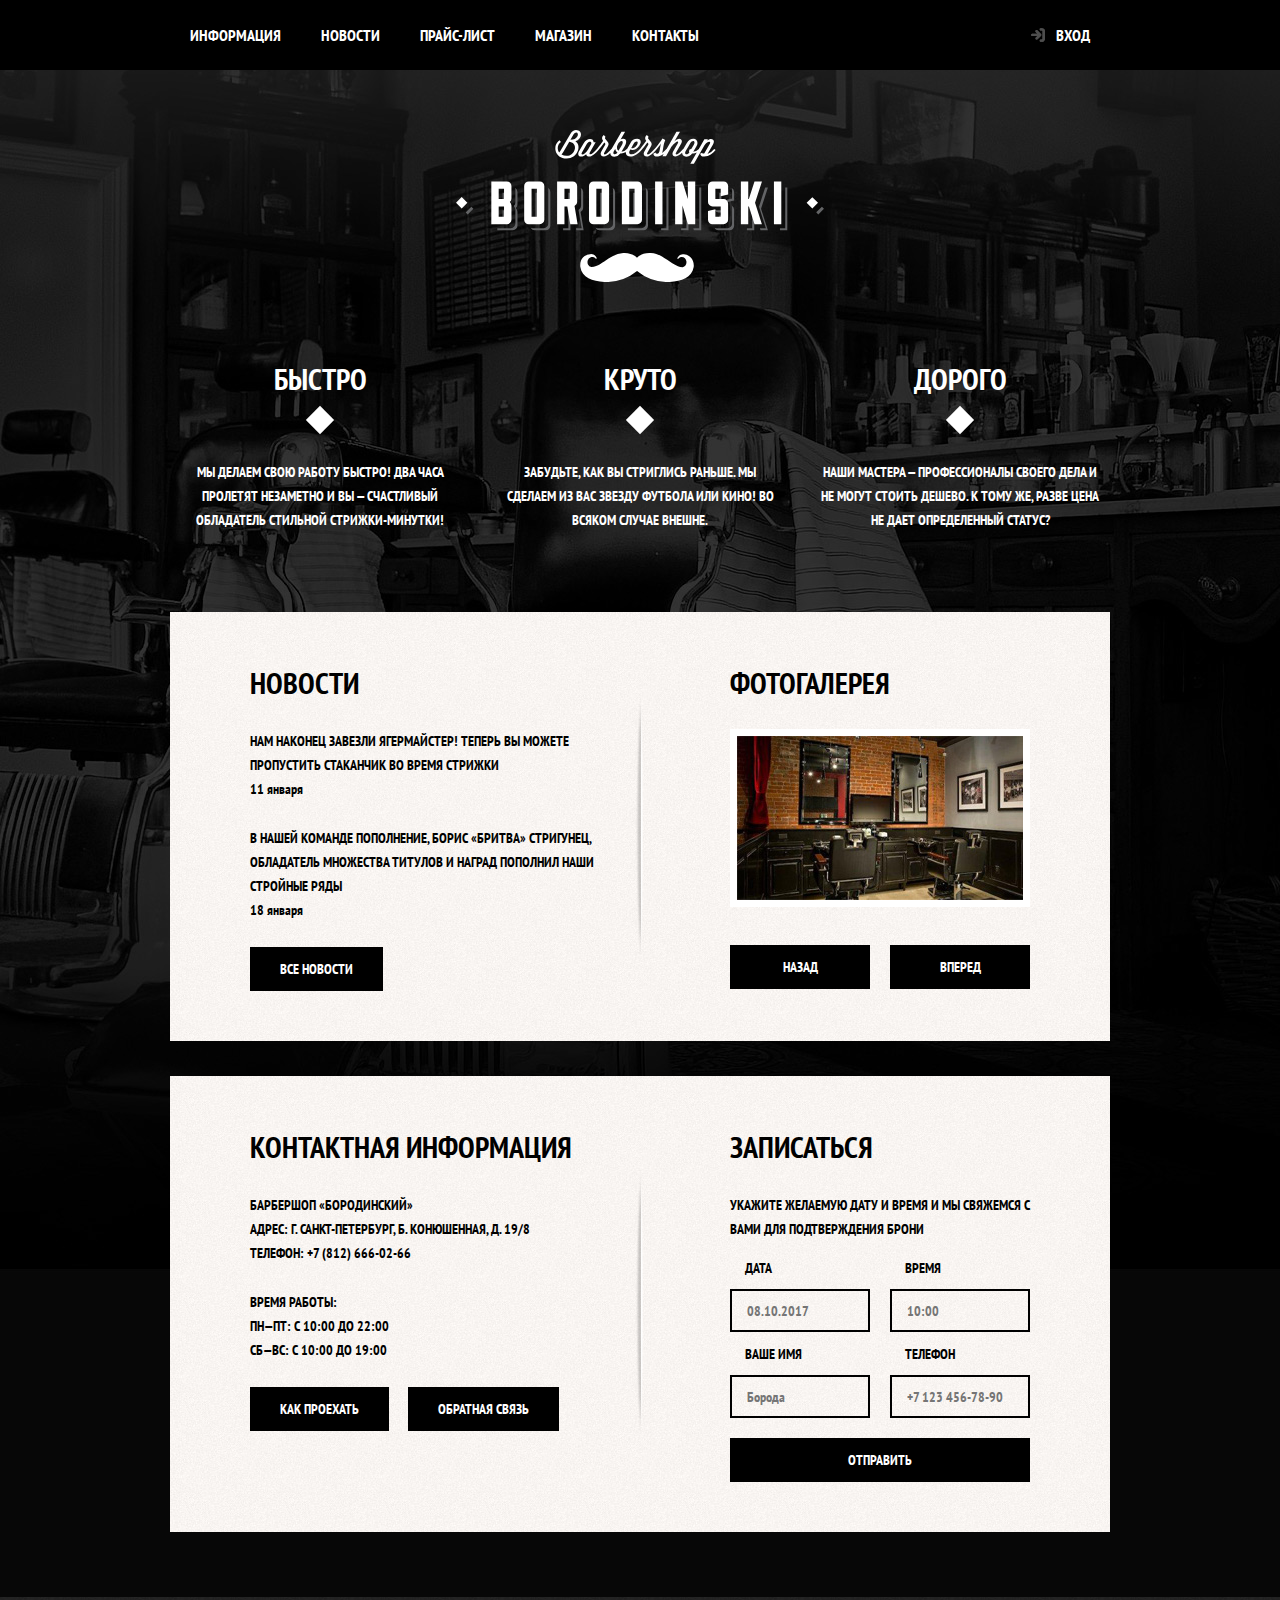
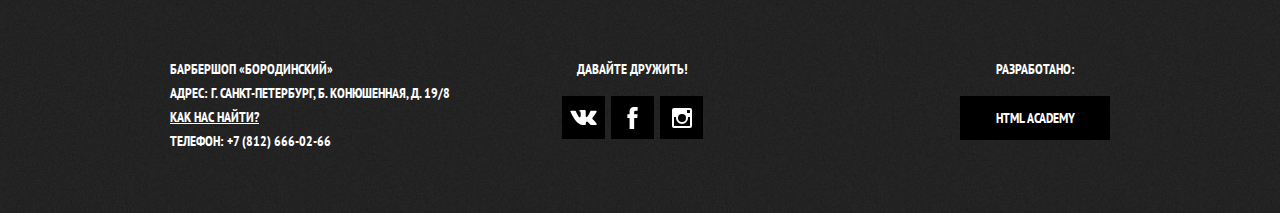
<file: index.html>
<!DOCTYPE html>
<html lang="ru">
<head>
  <meta charset="UTF-8">
  <title>Барбершоп «Бородинский»</title>
  <link href="https://fonts.googleapis.com/css?family=PT+Sans+Narrow:400,700&amp;subset=latin,cyrillic" rel="stylesheet">
  <link href="css/normalize.css" rel="stylesheet">
  <link  href="css/style.css" rel="stylesheet">
</head>

<body>

<header class="main-header">
  <nav class="main-navigation">
    <a class="main-header-logo">
      <img src="img/index-logo.svg" width="368" height="153" alt="Логотип барбершопа «Бородинский»">
    </a>
    <div class="main-navigation-wrapper">
      <div class="container">
        <ul class="site-navigation">
          <li><a href="info.html">Информация</a></li>
          <li><a href="news.html">Новости</a></li>
          <li><a href="price.html">Прайс-лист</a></li>
          <li><a href="catalog.html">Магазин</a></li>
          <li><a href="contacts.html">Контакты</a></li>
        </ul>
        <ul class="user-navigation">
          <li><a class="login-link" href="login.html">Вход</a></li>
        </ul>
      </div>
    </div>
  </nav>
</header>

<main class="container">
  
  <h1 class="visually-hidden">Барбершоп «Бородинский»</h1>
  
  <section class="features">
    <h2 class="visually-hidden">Преимущества</h2>
    <ul class="features-list">
      <li class="feature-item">
        <h3>Быстро</h3>
        <p>Мы делаем свою работу быстро! Два часа пролетят незаметно и вы — счастливый обладатель стильной стрижки-минутки!</p>
      </li>
      <li class="feature-item">
        <h3>Круто</h3>
        <p>Забудьте, как вы стриглись раньше. Мы сделаем из вас звезду футбола или кино! Во всяком случае внешне.</p>
      </li>
      <li class="feature-item">
        <h3>Дорого</h3>
        <p>Наши мастера — профессионалы своего дела и не могут стоить дешево. К тому же, разве цена не дает определенный статус?</p>
      </li>
    </ul>
  </section>
  
  <div class="index-columns">
    <section class="news">
      <h2>Новости</h2>
      <ul class="news-list">
        <li class="news-item">
          <p>Нам наконец завезли Ягермайстер! Теперь вы можете пропустить стаканчик во время стрижки</p>
          <time datetime="2016-01-11">11 января</time>
        </li>
        <li class="news-item">
          <p>В нашей команде пополнение, Борис «Бритва» Стригунец, обладатель множества титулов и наград пополнил наши стройные ряды</p>
          <time datetime="2016-01-18">18 января</time>
        </li>
      </ul>
      <a class="button" href="news.html">Все новости</a>
    </section>

    <section class="gallery">
      <h2>Фотогалерея</h2>
      <div class="gallery-container">
        <figure class="gallery-content">
          <a href="#"><img src="img/studio.jpg" width="286" height="164" alt="Интерьер"></a>
        </figure>
        <button class="button gallery-button gallery-button-back" type="button">Назад</button>
        <button class="button gallery-button gallery-button-next" type="button">Вперед</button>
      </div>
    </section>
  </div>

  <div class="index-columns">
    <section class="contacts">
      <h2>Контактная информация</h2>
      <p>
        Барбершоп «Бородинский»<br>
        Адрес: г. Санкт-Петербург, Б. Конюшенная, д. 19/8<br>
        Телефон: +7 (812) 666-02-66
      </p>
      <p>
        Время работы:<br>
        пн—пт: с 10:00 до 22:00<br>
        сб—вс: с 10:00 до 19:00
      </p>
      <a class="button" href="map.html">Как проехать</a>
      <a class="button" href="contacts.html">Обратная связь</a>
    </section>

    <section class="appointment">
      <h2>Записаться</h2>
      <p class="appointment-info">Укажите желаемую дату и время и мы свяжемся с вами для подтверждения брони</p>
      <form class="appointment-form" action="https://echo.htmlacademy.ru" method="post">
        <p class="appointment-item">
          <label for="appointment-date">Дата</label>
          <input id="appointment-date" type="text" name="date" value="" placeholder="08.10.2017">
        </p>
        <p class="appointment-item">
          <label for="appointment-time">Время</label>
          <input id="appointment-time" type="text" name="time" value="" placeholder="10:00">
        </p>
        <p class="appointment-item">
          <label for="appointment-name">Ваше имя</label>
          <input id="appointment-name" type="text" name="name" value="" placeholder="Борода">
        </p>
        <p class="appointment-item">
          <label for="appointment-phone">Телефон</label>
          <input id="appointment-phone" type="tel" name="phone" value="" placeholder="+7 123 456-78-90">
        </p>
        <button class="button" type="submit">Отправить</button>
      </form>
    </section>
  </div>

</main>

<footer class="main-footer">
  <div class="container">
    <p class="footer-contacts">
    Барбершоп «Бородинский»<br>
    Адрес: г. Санкт-Петербург, Б. Конюшенная, д. 19/8<br>
    <a href="map.html">Как нас найти?</a><br>
    Телефон: +7 (812) 666-02-66
  </p>
  <div class="footer-social">
    <b>Давайте дружить!</b>
    <ul>
      <li>
        <a class="social-button" href="#">
          <span class="visually-hidden">Вконтакте</span>
           <svg xmlns="http://www.w3.org/2000/svg" width="27" height="15" viewBox="0 0 26.14 14.91">
          <path d="M26 13.47l-.09-.17a13.55 13.55 0 0 0-2.6-3q-.87-.83-1.1-1.12A1 1 0 0 1 22 8a10.27 10.27 0 0 1 1.22-1.78l.88-1.16q2.35-3.13 2-4L26 .94a.8.8 0 0 0-.4-.22 2.14 2.14 0 0 0-.87 0h-3.92a.51.51 0 0 0-.27 0h-.3a.6.6 0 0 0-.15.14.93.93 0 0 0-.14.24 22.22 22.22 0 0 1-1.46 3.06q-.5.84-.93 1.46a7 7 0 0 1-.71.91 4.94 4.94 0 0 1-.52.47q-.23.18-.35.15l-.23-.05a.9.9 0 0 1-.31-.33 1.49 1.49 0 0 1-.16-.53v-.55-.65-.57-1.12-1-.75a3.14 3.14 0 0 0 0-.62 2.12 2.12 0 0 0-.14-.44.73.73 0 0 0-.28-.33 1.57 1.57 0 0 0-.46-.18A9 9 0 0 0 12.57 0a8.93 8.93 0 0 0-3.25.33 1.83 1.83 0 0 0-.52.41q-.25.3-.07.33a1.67 1.67 0 0 1 1.16.59l.08.16a2.6 2.6 0 0 1 .19.63 6.32 6.32 0 0 1 .12 1 10.59 10.59 0 0 1 0 1.7q-.07.71-.13 1.1a2.21 2.21 0 0 1-.18.64 2.69 2.69 0 0 1-.16.3l-.07.07a1 1 0 0 1-.37.07.86.86 0 0 1-.46-.19 3.27 3.27 0 0 1-.56-.52 7 7 0 0 1-.66-.93q-.37-.6-.76-1.42l-.22-.39q-.2-.38-.56-1.11t-.62-1.43A.9.9 0 0 0 5.2.9h-.07a.93.93 0 0 0-.22-.16A1.44 1.44 0 0 0 4.6.65L.87.68A1 1 0 0 0 .1.94L0 1a.44.44 0 0 0 0 .22 1.08 1.08 0 0 0 .08.37Q.9 3.53 1.86 5.31t1.66 2.87Q4.23 9.27 5 10.24t1 1.24l.37.41.34.33a8.06 8.06 0 0 0 1 .78 16.34 16.34 0 0 0 1.4.9 7.6 7.6 0 0 0 1.79.72 6.19 6.19 0 0 0 2 .22h1.57a1.08 1.08 0 0 0 .72-.3l.05-.07a.9.9 0 0 0 .1-.25 1.38 1.38 0 0 0 0-.37 4.48 4.48 0 0 1 .09-1.05 2.77 2.77 0 0 1 .23-.71 1.74 1.74 0 0 1 .29-.4 1.19 1.19 0 0 1 .23-.2h.11a.86.86 0 0 1 .77.21 4.52 4.52 0 0 1 .83.79q.39.47.93 1.05a6.41 6.41 0 0 0 1 .87l.27.16a3.31 3.31 0 0 0 .71.3 1.53 1.53 0 0 0 .76.07l3.48-.05a1.58 1.58 0 0 0 .8-.17.68.68 0 0 0 .34-.37 1.06 1.06 0 0 0 0-.46 1.71 1.71 0 0 0-.1-.36z" fill="#fff">
          </path>
        </svg>
        </a>
      </li>
      <li>
        <a class="social-button" href="#">
          <span class="visually-hidden">Фейсбук</span>
          <svg xmlns="http://www.w3.org/2000/svg" width="19" height="22" viewBox="0 0 10.15 21.74">
          <path d="M3.34 1.12A4.77 4.77 0 0 1 6.53 0h3.61v3.81H7.81a1.07 1.07 0 0 0-1.09.83v2.55h3.42c-.08 1.23-.24 2.45-.41 3.67h-3v10.87H2.21V10.86H0V7.21h2.19V3.66a3.83 3.83 0 0 1 1.15-2.54z" fill="#fff">
          </path>
        </svg>
        </a>
      </li>
      <li>
        <a class="social-button" href="#">
          <span class="visually-hidden">Инстаграм</span>
          <svg xmlns="http://www.w3.org/2000/svg" width="20" height="20" viewBox="0 0 20 20">
          <path d="M18 0H2a2 2 0 0 0-2 2v16a2 2 0 0 0 2 2h16a2 2 0 0 0 2-2V2a2 2 0 0 0-2-2zm-8 6a4 4 0 1 1-4 4 4 4 0 0 1 4-4zM2.5 18a.47.47 0 0 1-.5-.5V9h2.1a3.4 3.4 0 0 0-.1 1 6 6 0 1 0 12 0 3.4 3.4 0 0 0-.1-1H18v8.5a.47.47 0 0 1-.5.5zM18 4.5a.47.47 0 0 1-.5.5h-2a.47.47 0 0 1-.5-.5v-2a.47.47 0 0 1 .5-.5h2a.47.47 0 0 1 .5.5z" fill="#fff">
          </path>
        </svg>
        </a>
      </li>
    </ul>
  </div>
  <p class="footer-copyright">
    <b>Разработано:</b> <a class="button" href="https://htmlacademy.ru">HTML Academy</a>
  </p>
  </div>
</footer>

</body>
</html>
</file>
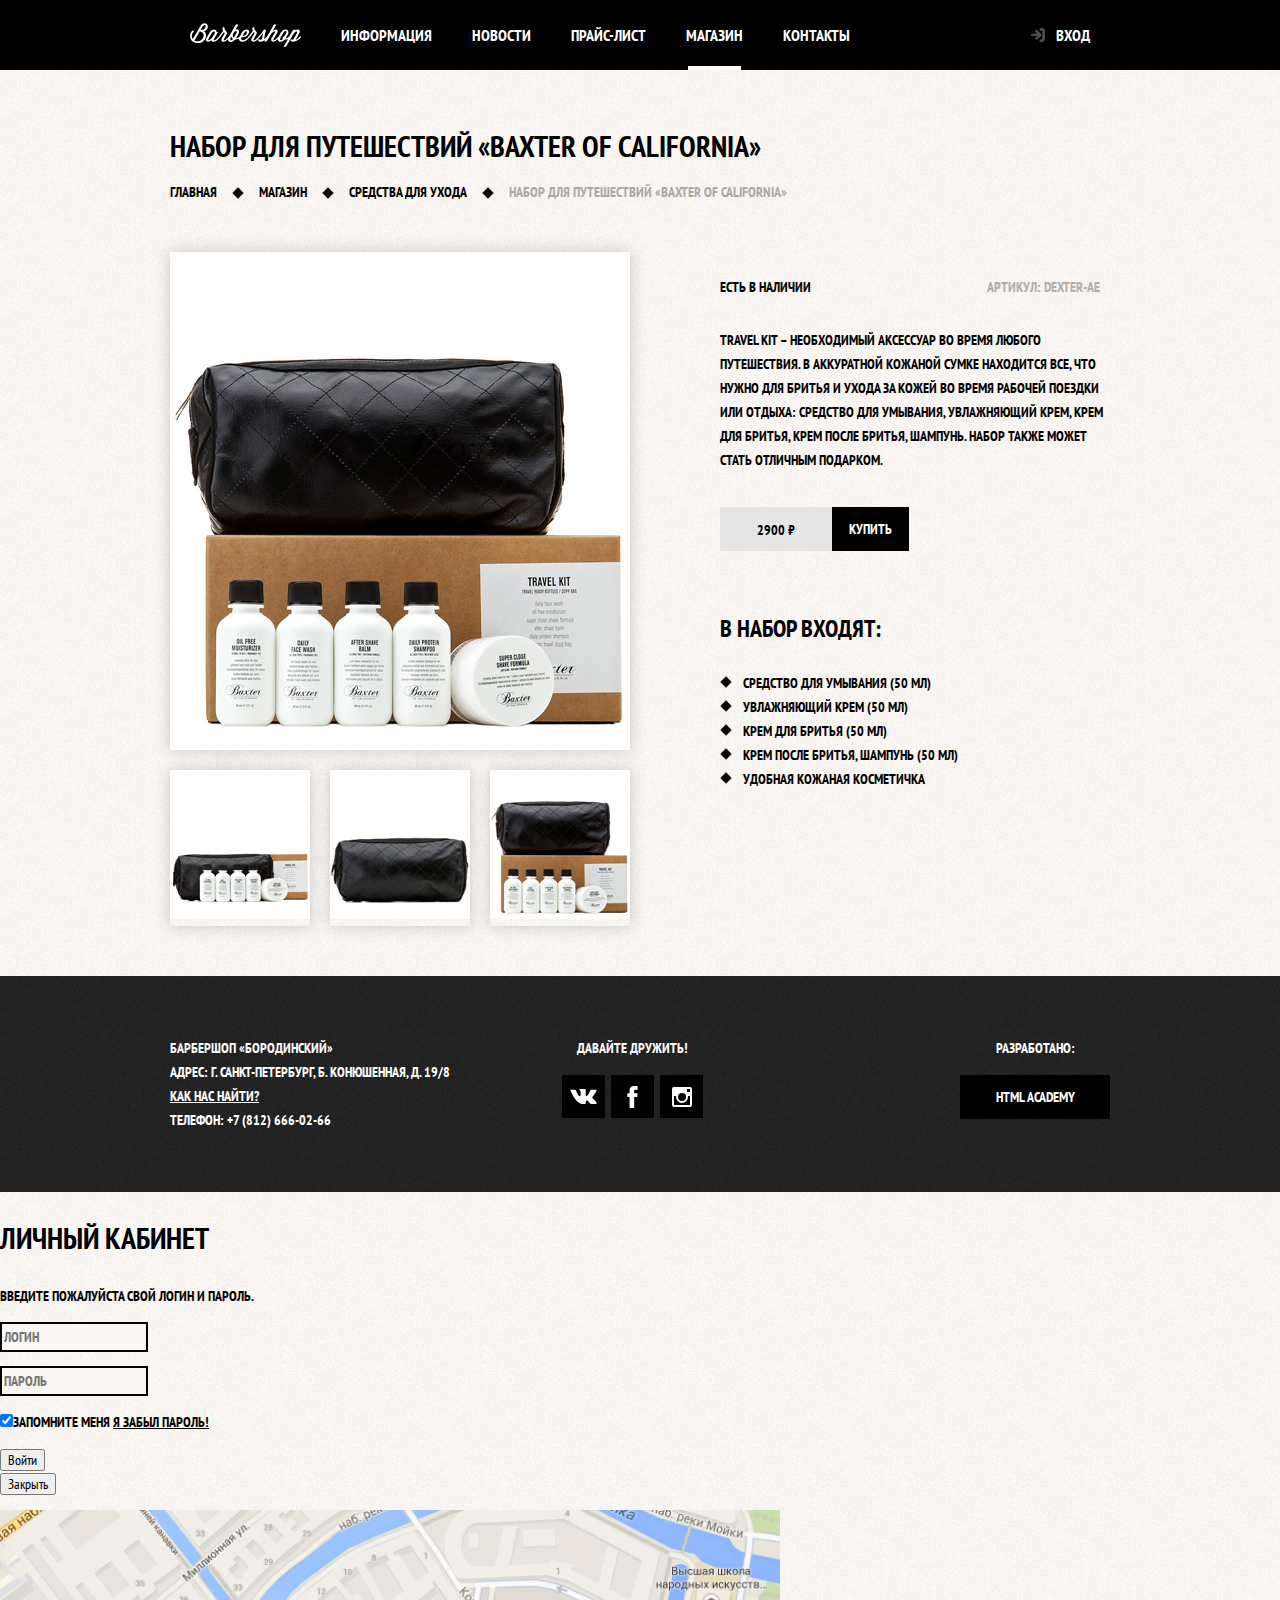
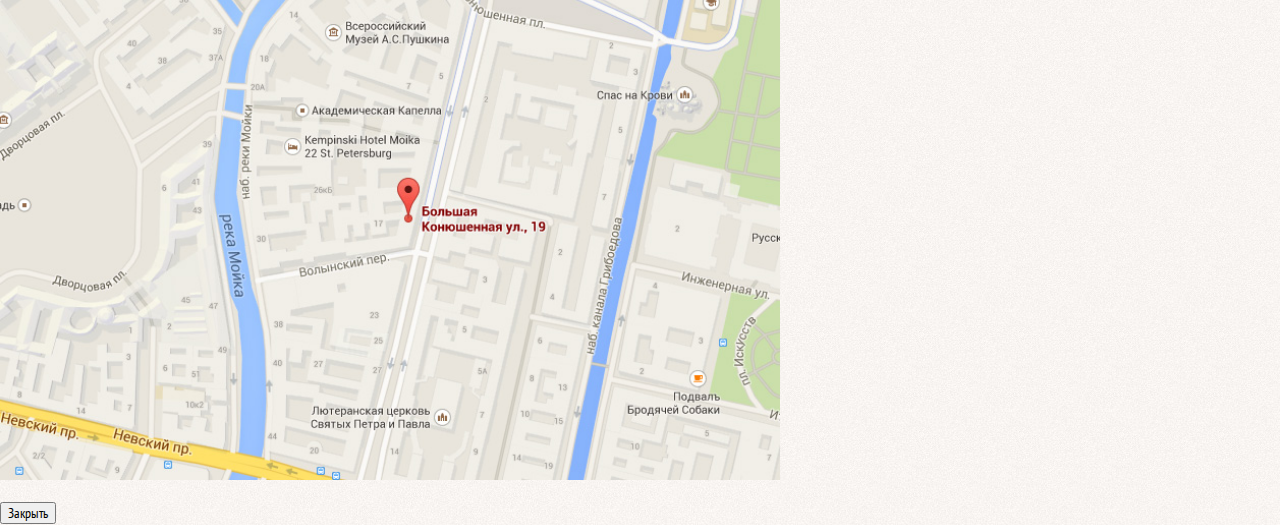
<file: catalog-item.html>
<!DOCTYPE html>
<html lang="ru">
<head>
	<meta charset="utf-8">
	<title>Барбершоп: Карточка товара</title>
	<link href="https://fonts.googleapis.com/css?family=PT+Sans+Narrow:400,700&amp;subset=latin,cyrillic" rel="stylesheet">
	<link  href="css/normalize.css" rel="stylesheet">
	<link  href="css/style.css" rel="stylesheet">
</head>
<body class="inner-page">
	<header class="main-header">
		<nav class="main-navigation container">
			
					<a class="main-header-logo" href="index.html" aria-label="Логотип барбершопа «Бородинский»">
						<img src="img/logo.svg" width="111" height="24" alt="Логотип барбершопа «Бородинский»">
					</a>

					<ul class="site-navigation">  
						<li><a href="#">Информация</a></li>
						<li><a href="#">Новости</a></li>
						<li><a href="#">Прайс-лист</a></li>
						<li class="site-navigation-current"><a href="#">Магазин</a></li>
						<li><a href="#">Контакты</a></li>
					</ul>
					<ul class="user-navigation">
						<li><a class="login-link" href="login.html">Вход</a></li>
					</ul>
			
		</nav>
	</header> 

	<main class="container">
		<h1 class="page-title">Набор для путешествий &laquo;baxter of california&raquo;</h1>
		<ul class="breadcrumbs">
			<li><a href="index.html">Главная</a></li>
			<li><a href="">Магазин</a></li>
			<li><a href="catalog.html">Средства для ухода</a></li>
			<li class="breadcrumbs-current">Набор для путешествий &laquo;baxter of california&raquo;</li>
		</ul>

		<div class="inner-columns">
			<section class="product-photos">
				<h2 class="visually-hidden">Изображения товара</h2>
				<p class="product-photo-full">
					<img src="img/img-big.jpg" width="460" height="498" alt="Фото всего набора">
				</p>
				<ul class="product-photo-preview">
					<li><img src="img/img-small-1.jpg" width="140" height="149" alt="Фото в анфас"></li>
					<li><img src="img/img-small-2.jpg" width="140" height="149" alt="Фото в профиль"></li>
					<li><img src="img/img-small-3.jpg" width="140" height="149" alt="Фото отдельной части"></li>
				</ul>
			</section>
			<section class="product-info">
				<h2 class="visually-hidden">Описание товара</h2>
				<div class="product-description">
        			<p class="product-availability">Есть в наличии</p>
        			<p class="product-article">Артикул: dexter-ae</p>
     			 </div>
				<p class="product-text">Travel Kit – необходимый аксессуар во время любого путешествия. В аккуратной кожаной сумке находится все, что нужно для бритья и ухода за кожей во время рабочей поездки или отдыха: средство для умывания, увлажняющий крем, крем для бритья, крем после бритья, шампунь. Набор также может стать отличным подарком.</p>
				<p class="product-price">
					<b>2900 &#8381;</b>
					<a class="button" href="#">Купить</a>
				</p>
				<h3>В набор входят:</h3>
				<ul>
					<li>Средство для умывания (50 мл)</li>
					<li>Увлажняющий крем (50 мл)</li>
					<li>Крем для бритья (50 мл)</li>
					<li>Крем после бритья, шампунь (50 мл)</li>
					<li>Удобная кожаная косметичка</li>
				</ul>
			</section>
		</div>
	</main>

	<footer class="main-footer">
		<div class="container">
			<p class="footer-contacts">
				Барбершоп «Бородинский»<br>
				Адрес: г. Санкт-Петербург, Б. Конюшенная, д. 19/8<br>
				<a href="map.html">Как нас найти?</a><br>
				Телефон: +7 (812) 666-02-66
			</p>
			<div class="footer-social">
				<b>Давайте дружить!</b>
				<ul>
					<li>
						<a class="social-button" href="#">
							<span class="visually-hidden">Вконтакте</span>
							<svg xmlns="http://www.w3.org/2000/svg" width="27" height="15" viewBox="0 0 26.14 14.91">
								<path d="M26 13.47l-.09-.17a13.55 13.55 0 0 0-2.6-3q-.87-.83-1.1-1.12A1 1 0 0 1 22 8a10.27 10.27 0 0 1 1.22-1.78l.88-1.16q2.35-3.13 2-4L26 .94a.8.8 0 0 0-.4-.22 2.14 2.14 0 0 0-.87 0h-3.92a.51.51 0 0 0-.27 0h-.3a.6.6 0 0 0-.15.14.93.93 0 0 0-.14.24 22.22 22.22 0 0 1-1.46 3.06q-.5.84-.93 1.46a7 7 0 0 1-.71.91 4.94 4.94 0 0 1-.52.47q-.23.18-.35.15l-.23-.05a.9.9 0 0 1-.31-.33 1.49 1.49 0 0 1-.16-.53v-.55-.65-.57-1.12-1-.75a3.14 3.14 0 0 0 0-.62 2.12 2.12 0 0 0-.14-.44.73.73 0 0 0-.28-.33 1.57 1.57 0 0 0-.46-.18A9 9 0 0 0 12.57 0a8.93 8.93 0 0 0-3.25.33 1.83 1.83 0 0 0-.52.41q-.25.3-.07.33a1.67 1.67 0 0 1 1.16.59l.08.16a2.6 2.6 0 0 1 .19.63 6.32 6.32 0 0 1 .12 1 10.59 10.59 0 0 1 0 1.7q-.07.71-.13 1.1a2.21 2.21 0 0 1-.18.64 2.69 2.69 0 0 1-.16.3l-.07.07a1 1 0 0 1-.37.07.86.86 0 0 1-.46-.19 3.27 3.27 0 0 1-.56-.52 7 7 0 0 1-.66-.93q-.37-.6-.76-1.42l-.22-.39q-.2-.38-.56-1.11t-.62-1.43A.9.9 0 0 0 5.2.9h-.07a.93.93 0 0 0-.22-.16A1.44 1.44 0 0 0 4.6.65L.87.68A1 1 0 0 0 .1.94L0 1a.44.44 0 0 0 0 .22 1.08 1.08 0 0 0 .08.37Q.9 3.53 1.86 5.31t1.66 2.87Q4.23 9.27 5 10.24t1 1.24l.37.41.34.33a8.06 8.06 0 0 0 1 .78 16.34 16.34 0 0 0 1.4.9 7.6 7.6 0 0 0 1.79.72 6.19 6.19 0 0 0 2 .22h1.57a1.08 1.08 0 0 0 .72-.3l.05-.07a.9.9 0 0 0 .1-.25 1.38 1.38 0 0 0 0-.37 4.48 4.48 0 0 1 .09-1.05 2.77 2.77 0 0 1 .23-.71 1.74 1.74 0 0 1 .29-.4 1.19 1.19 0 0 1 .23-.2h.11a.86.86 0 0 1 .77.21 4.52 4.52 0 0 1 .83.79q.39.47.93 1.05a6.41 6.41 0 0 0 1 .87l.27.16a3.31 3.31 0 0 0 .71.3 1.53 1.53 0 0 0 .76.07l3.48-.05a1.58 1.58 0 0 0 .8-.17.68.68 0 0 0 .34-.37 1.06 1.06 0 0 0 0-.46 1.71 1.71 0 0 0-.1-.36z" fill="#fff">
								</path>
							</svg>
						</a>
					</li>
					<li>
						<a class="social-button" href="#">
							<span class="visually-hidden">Фейсбук</span>
							<svg xmlns="http://www.w3.org/2000/svg" width="19" height="22" viewBox="0 0 10.15 21.74">
								<path d="M3.34 1.12A4.77 4.77 0 0 1 6.53 0h3.61v3.81H7.81a1.07 1.07 0 0 0-1.09.83v2.55h3.42c-.08 1.23-.24 2.45-.41 3.67h-3v10.87H2.21V10.86H0V7.21h2.19V3.66a3.83 3.83 0 0 1 1.15-2.54z" fill="#fff">
								</path>
							</svg>
						</a>
					</li>
					<li>
						<a class="social-button" href="#">
							<span class="visually-hidden">Инстаграм</span>
							<svg xmlns="http://www.w3.org/2000/svg" width="20" height="20" viewBox="0 0 20 20">
								<path d="M18 0H2a2 2 0 0 0-2 2v16a2 2 0 0 0 2 2h16a2 2 0 0 0 2-2V2a2 2 0 0 0-2-2zm-8 6a4 4 0 1 1-4 4 4 4 0 0 1 4-4zM2.5 18a.47.47 0 0 1-.5-.5V9h2.1a3.4 3.4 0 0 0-.1 1 6 6 0 1 0 12 0 3.4 3.4 0 0 0-.1-1H18v8.5a.47.47 0 0 1-.5.5zM18 4.5a.47.47 0 0 1-.5.5h-2a.47.47 0 0 1-.5-.5v-2a.47.47 0 0 1 .5-.5h2a.47.47 0 0 1 .5.5z" fill="#fff">
								</path>
							</svg>
						</a>
					</li>
				</ul>
			</div>
			<p class="footer-copyright">
				<b>Разработано:</b> <a class="button" href="https://htmlacademy.ru">HTML Academy</a>
			</p>
		</div>
	</footer>

	<section class="modal modal-login">
		<h2>Личный кабинет</h2>
		<p>Введите пожалуйста свой логин и пароль.</p>
		<form class="login-form" action="https://echo.htmlacademy.ru" method="post">
			<p class="login-field">
				<label for="name" class="visually-hidden">Логин</label>
				<input type="text" name="name" id="name" placeholder="Логин">
			</p>
			<p class="login-field">
				<label for="password" class="visually-hidden">Пароль</label>
				<input type="password" name="password" id="password" placeholder="Пароль">
			</p>
			<p class="login-field">
				<label class="login-checkbox"><input type="checkbox" name="remember" checked>Запомните меня</label>
				<a class="restore" href="#">Я забыл пароль!</a>
			</p>
			<button type="submit">Войти</button>
		</form>
		<button  class="modal-close" type="button" aria-label="Закрыть окно формы">Закрыть</span>
		</section>

		<section class="modal modal-map">
			<h2 class="visually-hidden">Как до нас добраться</h2>
			<p>
				<img src="img/map.jpg" width="780" height="560" alt="Офис компании по адресу ул. Большая Конюшенная 19/8, Санкт-Петербург">
			</p>
			<button  class="modal-close" type="button" aria-label="Закрыть карту">Закрыть</span>
			</section>

		</body>
		</html>
</file>
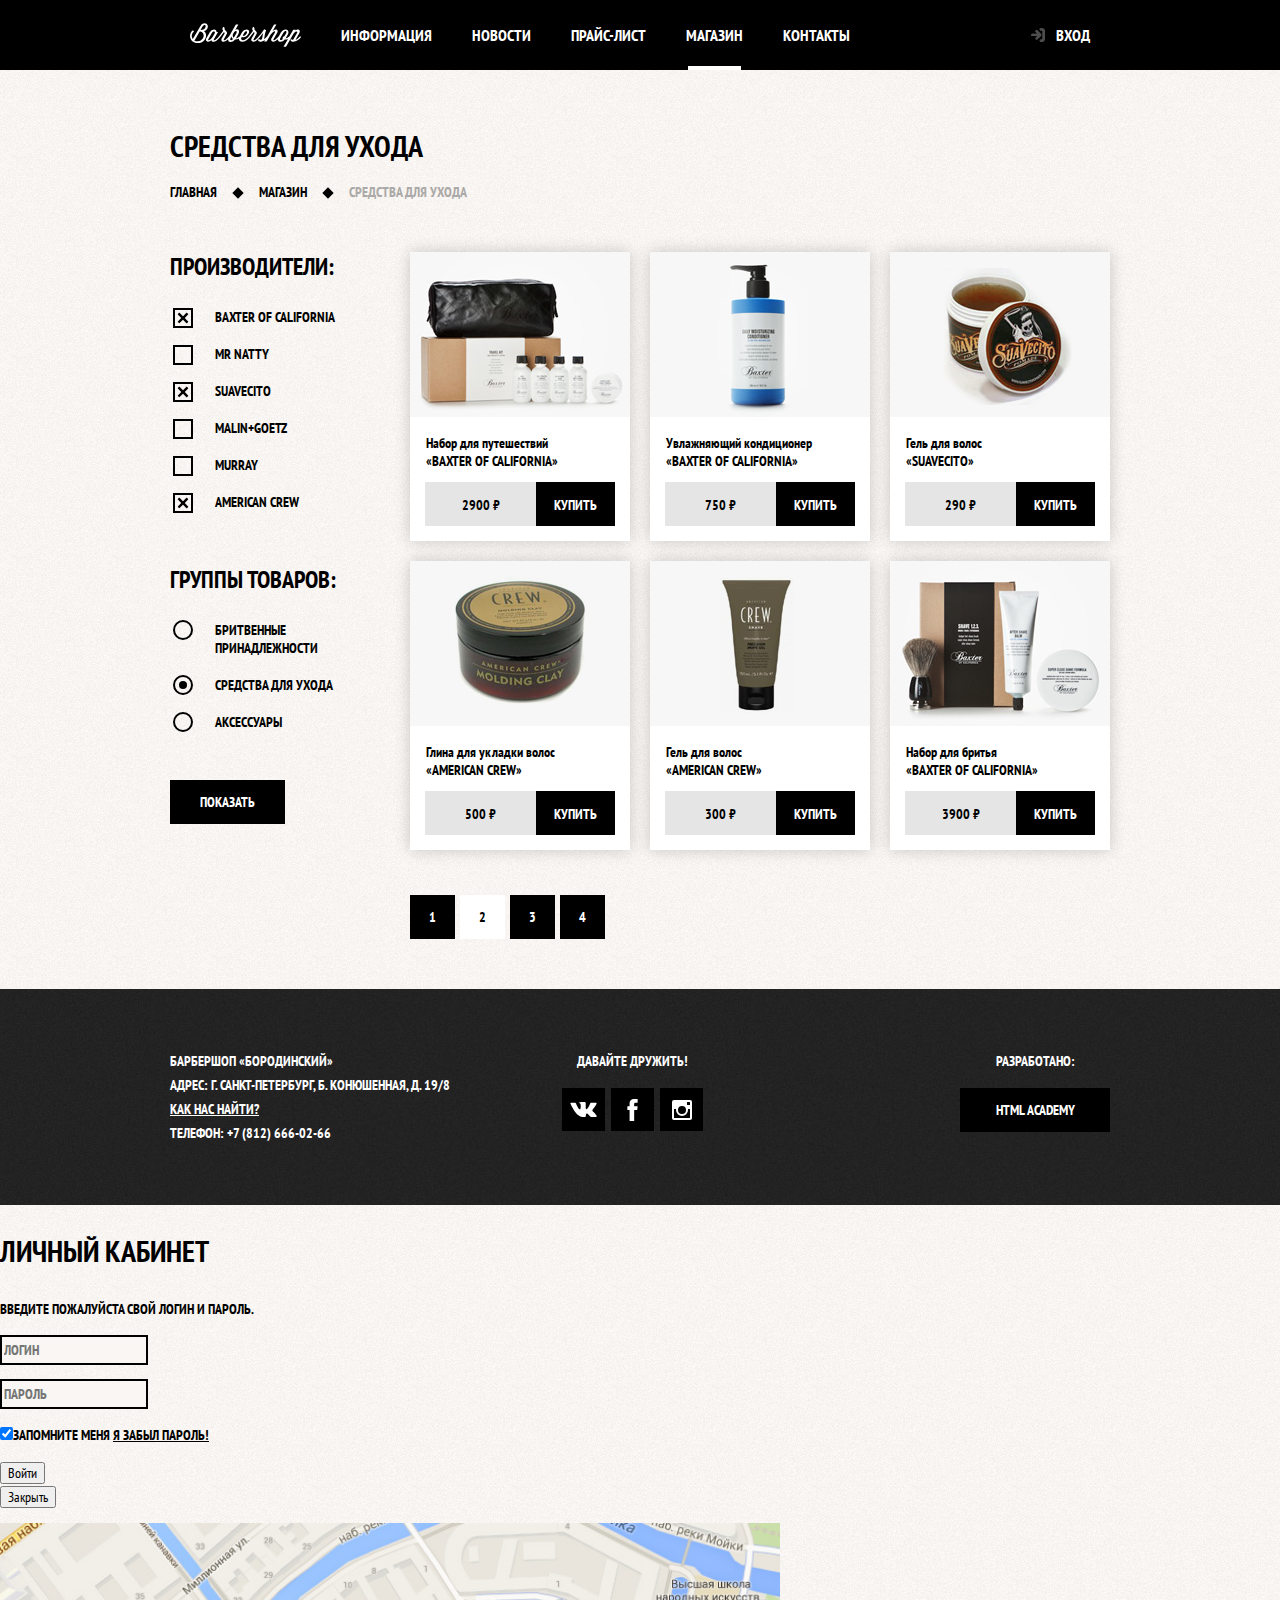
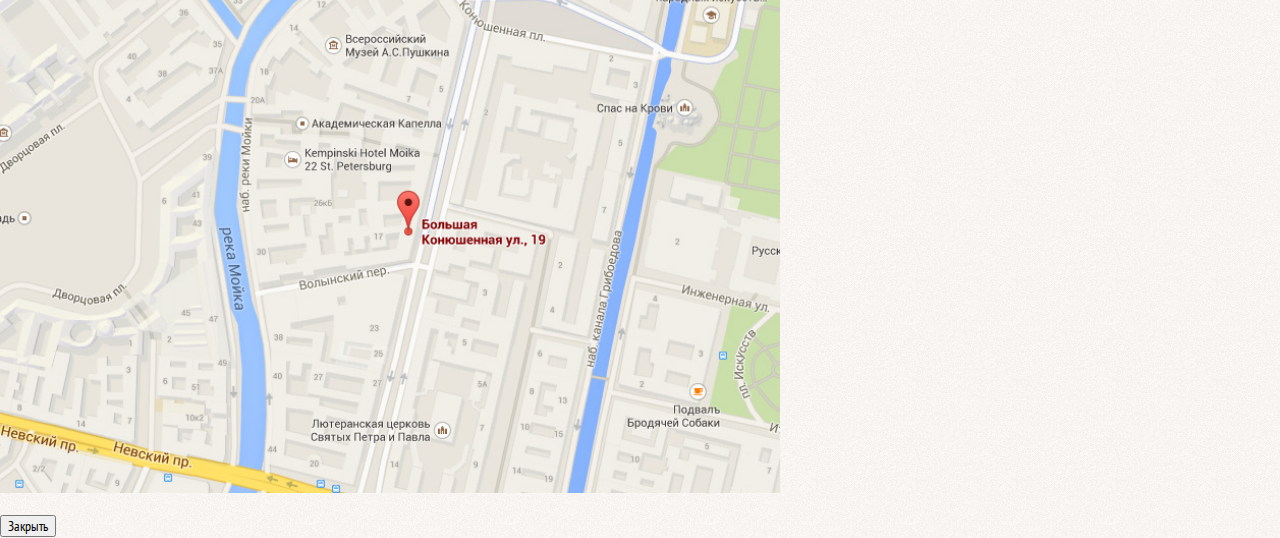
<file: catalog.html>
<!DOCTYPE html>
<html lang="ru">
<head>
	<meta charset="utf-8">
	<title>Барбершоп: Каталог товаров</title>
	<link href="https://fonts.googleapis.com/css?family=PT+Sans+Narrow:400,700&amp;subset=latin,cyrillic" rel="stylesheet">
	<link  href="css/normalize.css" rel="stylesheet">
	<link  href="css/style.css" rel="stylesheet">
</head>
<body class="inner-page">
	<header class="main-header">
		<nav class="main-navigation container">
			
					
					<a class="main-header-logo" href="index.html" aria-label="Логотип барбершопа «Бородинский»">
						<img src="img/logo.svg" width="111" height="24" alt="Логотип барбершопа «Бородинский»">
					</a>

					<ul class="site-navigation">  
						<li><a href="#">Информация</a></li>
						<li><a href="#">Новости</a></li>
						<li><a href="#">Прайс-лист</a></li>
						<li class="site-navigation-current"><a href="#">Магазин</a></li>
						<li><a href="#">Контакты</a></li>
					</ul>
					<ul class="user-navigation">
						<li><a class="login-link" href="login.html">Вход</a></li>
					</ul>
			
		</nav>
	</header> 

	<main class="container">
		<h1 class="page-title">Средства для ухода</h1>
		<ul class="breadcrumbs">
			<li><a href="index.html">Главная</a></li>
			<li><a href="">Магазин</a></li>
			<li class="breadcrumbs-current">Средства для ухода</li>
		</ul>
		<div class="inner-columns">
			<section class="filters">
				<h2 class="visually-hidden">Фильтр товаров</h2>
				<form class="filter" action="https://echo.htmlacademy.ru" method="get">
					<fieldset class="filter-brand">
						<legend>Производители:</legend>
						<ul>
							<li class="filter-option">
								<input class="visually-hidden filter-input filter-input-checkbox" type="checkbox" name="baxter-of-california" id="baxter-of-california" checked>
								<label for="baxter-of-california">baxter of california</label>
							</li>
							<li class="filter-option">
								<input class="visually-hidden filter-input filter-input-checkbox" type="checkbox" name="mr-natty" id="mr-natty">
								<label for="mr-natty">mr natty</label>
							</li>
							<li class="filter-option">
								<input class="visually-hidden filter-input filter-input-checkbox" type="checkbox" name="suavecito" id="suavecito" checked>
								<label for="suavecito">suavecito</label>
							</li>
							<li class="filter-option">
								<input class="visually-hidden filter-input filter-input-checkbox" type="checkbox" name="malin-goetz" id="malin-goetz">
								<label for="malin-goetz">malin+goetz</label>
							</li>
							<li class="filter-option">
								<input class="visually-hidden filter-input filter-input-checkbox" type="checkbox" name="murray" id="murray">
								<label for="murray">murray</label>
							</li>
							<li class="filter-option">
								<input class="visually-hidden filter-input filter-input-checkbox" type="checkbox" name="american-crew" id="american-crew" checked>
								<label for="american-crew">american crew</label>
							</li>
						</ul>
					</fieldset>
					<fieldset class="filter-product">
						<legend>Группы товаров:</legend>
						<ul>
							<li class="filter-option">
								<input class="visually-hidden filter-input filter-input-radio" type="radio" name="product-group" id="shaving" value="shaving">
								<label for="shaving">Бритвенные принадлежности</label>
							</li>
							<li class="filter-option">
								<input class="visually-hidden filter-input filter-input-radio" type="radio" name="product-group" id="care" value="care" checked>
								<label for="care">Средства для ухода</label>
							</li>
							<li class="filter-option">
								<input class="visually-hidden filter-input filter-input-radio" type="radio" name="product-group" id="accessories" value="accessories">
								<label for="accessories">Аксессуары</label>
							</li>
						</ul>
					</fieldset>
					<button type="submit" class="button">Показать</button>
				</form>
			</section>
			<section class="catalog">
				<h2 class="visually-hidden">Список средств для ухода</h2>
				<ul class="catalog-list">
					<li class="catalog-item">
						<a href="catalog-item.html">
							<h3 class="item-title">
								<span class="catalog-category">Набор для путешествий</span>
								<span class="catalog-item-title">&laquo;baxter of california&raquo;</span>
							</h3>
							<p class="catalog-item-image">
								<img src="img/product-1.jpg" width="220" height="165" alt="Набор для путешествий BAXTER OF CALIFORNIA" >
							</p>
						</a>
						<p class="catalog-item-price">
							<b>2900 &#8381;</b>
							<a class="button" href="#">Купить</a>
						</p>
					</li>
					<li class="catalog-item">
						<a href="#">
							<h3 class="item-title">
								<span class="catalog-category">Увлажняющий кондиционер</span>
								<span class="catalog-item-title">&laquo;baxter of california&raquo;</span>
							</h3>
							<p class="catalog-item-image">
								<img src="img/product-2.jpg" width="220" height="165" alt="Увлажняющий кондиционер BAXTER OF CALIFORNIA">
							</p>
						</a>
						<p class="catalog-item-price">
							<b>750 &#8381;</b>
							<a class="button" href="#">Купить</a>
						</p>
					</li>
					<li class="catalog-item">
						<a href="#">
							<h3 class="item-title">
								<span class="catalog-category">Гель для волос</span>
								<span class="catalog-item-title">&laquo;suavecito&raquo;</span>
							</h3>
							<p class="catalog-item-image">
								<img src="img/product-3.jpg" width="220" height="165" alt="Гель для волос SUAVECITO">
							</p>
						</a>
						<p class="catalog-item-price">
							<b>290 &#8381;</b>
							<a class="button" href="#">Купить</a>
						</p>
					</li>
					<li class="catalog-item">
						<a href="#">
							<h3 class="item-title">
								<span class="catalog-category">Глина для укладки волос</span>
								<span class="catalog-item-title">&laquo;american crew&raquo;</span>

							</h3>
							<p class="catalog-item-image">
								<img src="img/product-4.jpg" width="220" height="165" alt="Глина для укладки волос AMERICAN CREW">
							</p>
						</a>
						<p class="catalog-item-price">
							<b>500 &#8381;</b>
							<a class="button" href="#">Купить</a>
						</p>
					</li>
					<li class="catalog-item">
						<a href="#">
							<h3 class="item-title">
								<span class="catalog-category">Гель для волос</span>
								<span class="catalog-item-title">&laquo;american crew&raquo;</span>
							</h3>
							<p class="catalog-item-image">
								<img src="img/product-5.jpg" width="220" height="165" alt="Гель для волос AMERICAN CREW">
							</p>
						</a>
						<p class="catalog-item-price">
							<b>300 &#8381;</b>
							<a class="button" href="#">Купить</a>
						</p>
					</li>
					<li class="catalog-item">
						<a href="#">
							<h3 class="item-title">
								<span class="catalog-category">Набор для бритья</span>
								<span class="catalog-item-title">&laquo;baxter of california&raquo;</span>
							</h3>
							<p class="catalog-item-image">
								<img src="img/product-6.jpg" width="220" height="165" alt="Набор для бритья BAXTER OF CALIFORNI">
							</p>
						</a>
						<p class="catalog-item-price">
							<b>3900 &#8381;</b>
							<a class="button" href="#">Купить</a>
						</p>
					</li>
				</ul>
				<ul class="catalog-pagination">
					<li><a href="#">1</a></li>
					<li class="catalog-pagination-current"><a href="">2</a></li>
					<li><a href="#">3</a></li>
					<li><a href="#">4</a></li>
				</ul>
			</section>
		</div>
	</main>

	<footer class="main-footer">
		<div class="container">
			<p class="footer-contacts">
				Барбершоп «Бородинский»<br>
				Адрес: г. Санкт-Петербург, Б. Конюшенная, д. 19/8<br>
				<a href="map.html">Как нас найти?</a><br>
				Телефон: +7 (812) 666-02-66
			</p>
			<div class="footer-social">
				<b>Давайте дружить!</b>
				<ul>
					<li>
						<a class="social-button" href="#">
							<span class="visually-hidden">Вконтакте</span>
							<svg xmlns="http://www.w3.org/2000/svg" width="27" height="15" viewBox="0 0 26.14 14.91">
								<path d="M26 13.47l-.09-.17a13.55 13.55 0 0 0-2.6-3q-.87-.83-1.1-1.12A1 1 0 0 1 22 8a10.27 10.27 0 0 1 1.22-1.78l.88-1.16q2.35-3.13 2-4L26 .94a.8.8 0 0 0-.4-.22 2.14 2.14 0 0 0-.87 0h-3.92a.51.51 0 0 0-.27 0h-.3a.6.6 0 0 0-.15.14.93.93 0 0 0-.14.24 22.22 22.22 0 0 1-1.46 3.06q-.5.84-.93 1.46a7 7 0 0 1-.71.91 4.94 4.94 0 0 1-.52.47q-.23.18-.35.15l-.23-.05a.9.9 0 0 1-.31-.33 1.49 1.49 0 0 1-.16-.53v-.55-.65-.57-1.12-1-.75a3.14 3.14 0 0 0 0-.62 2.12 2.12 0 0 0-.14-.44.73.73 0 0 0-.28-.33 1.57 1.57 0 0 0-.46-.18A9 9 0 0 0 12.57 0a8.93 8.93 0 0 0-3.25.33 1.83 1.83 0 0 0-.52.41q-.25.3-.07.33a1.67 1.67 0 0 1 1.16.59l.08.16a2.6 2.6 0 0 1 .19.63 6.32 6.32 0 0 1 .12 1 10.59 10.59 0 0 1 0 1.7q-.07.71-.13 1.1a2.21 2.21 0 0 1-.18.64 2.69 2.69 0 0 1-.16.3l-.07.07a1 1 0 0 1-.37.07.86.86 0 0 1-.46-.19 3.27 3.27 0 0 1-.56-.52 7 7 0 0 1-.66-.93q-.37-.6-.76-1.42l-.22-.39q-.2-.38-.56-1.11t-.62-1.43A.9.9 0 0 0 5.2.9h-.07a.93.93 0 0 0-.22-.16A1.44 1.44 0 0 0 4.6.65L.87.68A1 1 0 0 0 .1.94L0 1a.44.44 0 0 0 0 .22 1.08 1.08 0 0 0 .08.37Q.9 3.53 1.86 5.31t1.66 2.87Q4.23 9.27 5 10.24t1 1.24l.37.41.34.33a8.06 8.06 0 0 0 1 .78 16.34 16.34 0 0 0 1.4.9 7.6 7.6 0 0 0 1.79.72 6.19 6.19 0 0 0 2 .22h1.57a1.08 1.08 0 0 0 .72-.3l.05-.07a.9.9 0 0 0 .1-.25 1.38 1.38 0 0 0 0-.37 4.48 4.48 0 0 1 .09-1.05 2.77 2.77 0 0 1 .23-.71 1.74 1.74 0 0 1 .29-.4 1.19 1.19 0 0 1 .23-.2h.11a.86.86 0 0 1 .77.21 4.52 4.52 0 0 1 .83.79q.39.47.93 1.05a6.41 6.41 0 0 0 1 .87l.27.16a3.31 3.31 0 0 0 .71.3 1.53 1.53 0 0 0 .76.07l3.48-.05a1.58 1.58 0 0 0 .8-.17.68.68 0 0 0 .34-.37 1.06 1.06 0 0 0 0-.46 1.71 1.71 0 0 0-.1-.36z" fill="#fff">
								</path>
							</svg>
						</a>
					</li>
					<li>
						<a class="social-button" href="#">
							<span class="visually-hidden">Фейсбук</span>
							<svg xmlns="http://www.w3.org/2000/svg" width="19" height="22" viewBox="0 0 10.15 21.74">
								<path d="M3.34 1.12A4.77 4.77 0 0 1 6.53 0h3.61v3.81H7.81a1.07 1.07 0 0 0-1.09.83v2.55h3.42c-.08 1.23-.24 2.45-.41 3.67h-3v10.87H2.21V10.86H0V7.21h2.19V3.66a3.83 3.83 0 0 1 1.15-2.54z" fill="#fff">
								</path>
							</svg>
						</a>
					</li>
					<li>
						<a class="social-button" href="#">
							<span class="visually-hidden">Инстаграм</span>
							<svg xmlns="http://www.w3.org/2000/svg" width="20" height="20" viewBox="0 0 20 20">
								<path d="M18 0H2a2 2 0 0 0-2 2v16a2 2 0 0 0 2 2h16a2 2 0 0 0 2-2V2a2 2 0 0 0-2-2zm-8 6a4 4 0 1 1-4 4 4 4 0 0 1 4-4zM2.5 18a.47.47 0 0 1-.5-.5V9h2.1a3.4 3.4 0 0 0-.1 1 6 6 0 1 0 12 0 3.4 3.4 0 0 0-.1-1H18v8.5a.47.47 0 0 1-.5.5zM18 4.5a.47.47 0 0 1-.5.5h-2a.47.47 0 0 1-.5-.5v-2a.47.47 0 0 1 .5-.5h2a.47.47 0 0 1 .5.5z" fill="#fff">
								</path>
							</svg>
						</a>
					</li>
				</ul>
			</div>
			<p class="footer-copyright">
				<b>Разработано:</b> <a class="button" href="https://htmlacademy.ru">HTML Academy</a>
			</p>
		</div>
	</footer>

	<section class="modal modal-login">
		<h2>Личный кабинет</h2>
		<p>Введите пожалуйста свой логин и пароль.</p>
		<form class="login-form" action="https://echo.htmlacademy.ru" method="post">
			<p class="login-field">
				<label for="name" class="visually-hidden">Логин</label>
				<input type="text" name="name" id="name" placeholder="Логин">
			</p>
			<p class="login-field">
				<label for="password" class="visually-hidden">Пароль</label>
				<input type="password" name="password" id="password" placeholder="Пароль">
			</p>
			<p class="login-field">
				<label class="login-checkbox"><input type="checkbox" name="remember" checked>Запомните меня</label>
				<a class="restore" href="#">Я забыл пароль!</a>
			</p>
			<button type="submit">Войти</button>
		</form>
		<button  class="modal-close" type="button" aria-label="Закрыть окно формы">Закрыть</button>
	</section>

	<section class="modal modal-map">
		<h2 class="visually-hidden">Как до нас добраться</h2>
		<p>
			<img src="img/map.jpg" width="780" height="560" alt="Офис компании по адресу ул. Большая Конюшенная 19/8, Санкт-Петербург">
		</p>
		<button  class="modal-close" type="button" aria-label="Закрыть карту">Закрыть</span>
		</section>

	</body>
	</html>
</file>
<file: css/style.css>
body {
	margin: 0;
	padding: 0;

	font-family: "PT Sans Narrow", Arial, sans-serif;
	font-size: 14px;
	line-height: 24px;
	font-weight: 700;
	color: #ffffff;
	text-transform: uppercase;

	background-color: #000000;
	background-image: url("../img/background.jpg");
	background-position: top center;
	background-repeat: no-repeat;
}

a {
	text-decoration: none;
}

img {
	max-width: 100%;
	height: auto;
}

.visually-hidden:not(:focus):not(:active),
input[type="checkbox"].visually-hidden,
input[type="radio"].visually-hidden {
	position: absolute;

	width: 1px;
	height: 1px;
	margin: -1px;
	border: 0;
	padding: 0;

	white-space: nowrap;

	clip-path: inset(100%);
	clip: rect(0 0 0 0);
	overflow: hidden;
}

.inner-page {
	color: #000000;

	background-color: #f9f6f3;
	background-image: url("../img/bg-light.jpg");
	background-position: 0 0;
	background-repeat: repeat;
}

.main-header {
	margin-bottom: 75px;
}

.inner-page .main-header {
	margin-bottom: 55px;
	background-color: #000000;
}



.button {
	display: inline-block;
	margin-right: 16px;
	padding: 10px 30px;

	font: inherit;

	text-align: center;
	color: #ffffff;
	vertical-align: middle;
	text-transform: uppercase;

	background-color: #000000;
	border: none;
}

.button:hover,
.button:focus,
.button:active {
	background-color: #663d15;
}

.button.disabled,
.button:disabled {
	cursor: default;
	opacity: 0.5;
	background-color: #000000;
}

.main-navigation {
	display: flex;
	flex-direction: column;
	align-items: center;

	font-size: 16px;
	line-height: 20px;
	color: #ffffff;

	background-color: transparent;
}

.inner-page .main-navigation {
	display: flex;
	flex-direction: row;
	align-items: flex-start;
}

.main-header-logo {
	order: 2;
	width: 368px;
	height: 153px;
}

.inner-page .main-header-logo {
	order: 0;
	width: 111px;
	height: 24px;
	padding: 23px 20px;
}

.main-navigation-wrapper {
	width: 100%;
	margin-bottom: 60px;

	background-color: #000000;
}



.main-navigation-wrapper .container {
	display: flex;
	justify-content: space-between;
}

.site-navigation,
.user-navigation {
	list-style: none;
	margin: 0;
	padding: 0;
}


.site-navigation {
	display: flex;
	flex-wrap: wrap;
	width: 620px;
}

.site-navigation-current {
	position: relative;
}

.site-navigation-current a::after {
	content: "";
	position: absolute;
	right: 22px;
	bottom: 0;
	left: 22px;

	height: 4px;
	background-color: #ffffff;

}

.user-navigation {
	display: flex;
	max-width: 140px;
}

.inner-page .user-navigation {
	margin-left: auto;
}

.site-navigation a,
.user-navigation a {
	display: block;
	padding: 25px 20px;
	color: #ffffff;
}

.site-navigation a:hover,
.site-navigation a:focus,
.site-navigation a:active,
.user-navigation a:hover,
.user-navigation a:focus,
.user-navigation a:active,
.main-header-logo:hover,
.main-header-logo:focus,
.main-header-logo:active {
	background-color: #242424;
}

.user-navigation .login-link {
	position: relative;
	padding-left: 50px;

}

.login-link::before {
	content: "";

	position: absolute;
	top: 27px;
	left: 24px;

	width: 16px;
	height: 18px;

	background-image: url("../img/login.svg");
	background-repeat: no-repeat;
	background-position: 0 0;
	opacity: 0.3;
}

.login-link:hover::before,
.login-link:focus::before,
.login-link:active::before {
	opacity: 1;
}

.container {
	width: 940px;
	margin: 0 auto;
	padding: 0 10px;
}

.features {
	margin-bottom: 80px;
}

.features-list {
	display: flex;
	justify-content: space-between;
	margin: 0;
	padding: 0;

	list-style: none;
}

.feature-item {
	width: 300px;
	text-align: center;
}

.feature-item h3 {
	position: relative;

	margin: 0;
	margin-bottom: 60px;

	font-size: 30px;
	line-height: 42px;
}


.feature-item h3::after {
	content: "";

	position: absolute;
	bottom: -30px;
	left: 50%;

	width: 20px;
	height: 20px;
	margin-left: -10px;

	background-color: #ffffff;

	transform: rotate(45deg);
}

.feature-item p {
	margin: 0 10px;
}

.index-columns {
	display: flex;
	justify-content: space-between;
	padding: 50px 80px;
	margin-bottom: 35px;

	color: #000000;

	background-color: #f8f5f2;
	background-image: 
	url("../img/line.png"),
	url("../img/bg-light.jpg");
	background-position: center, 0 0;
	background-repeat: no-repeat, repeat;
}

.index-columns h2 {
	margin: 0;
	margin-bottom: 25px;

	font-size: 30px;
	line-height: 42px;
}

.news {
	width: 380px;
}

.news-list {
	margin: 0;
	margin-bottom: 25px;
	padding: 0; 

	list-style: none;
}

.news-item {
	margin-bottom: 25px;
}

.news-item p {
	margin: 0;
}

.news-item time {
	text-transform: none;
}

.gallery {
	width: 300px;
}

.gallery-container {
	position: relative;

	height: 260px;
}

.gallery-content {
	height: 164px;
	margin: 0;

	background-color: #cccccc;
	border: 7px solid #ffffff;
}

.gallery-content img {
	width: 286px;
	height: 164px;
}

.gallery-button {
	box-sizing: border-box;
	position: absolute;
	bottom: 0;

	width: 140px;
	margin: 0;
}

.gallery-button-back {
	left: 0;
}

.gallery-button-next {
	right: 0;
}


.contacts {
	width: 380px;
}

.contacts p {
	margin: 0;
	margin-bottom: 25px;
}

.appointment {
	width: 300px;
}

.appointment-info {
	margin: 0;
	margin-bottom: 15px;
}

.appointment-form {
	display: flex;
	flex-wrap: wrap;
	justify-content: space-between;
}

.appointment-item {
	width: 140px;
	margin: 0;
	margin-bottom: 10px;
}

.appointment-item label {
	display: block;
	margin-bottom: 9px;
	margin-left: 15px;
}

.appointment-item input {
	box-sizing: border-box;
	width: 140px;
	padding-top: 8px;
	padding-left: 15px;
	padding-right: 15px;
	padding-bottom: 7px;
	font: inherit;

	background-color: transparent;
	border: 2px solid #000000;
}

.appointment-item input:focus {
	border-color: #663d15;
}

.appointment .button {
	width: 100%;
	margin-top: 10px;
	margin-right: 0;
}


/*Каталог*/

.page-title {
	margin: 0;
	margin-bottom: 15px;
	padding: 0;

	font-size: 30px;
	line-height: 42px;
}

.breadcrumbs {
	display: flex;
	justify-content: flex-start;
	flex-wrap: wrap;
	margin: 0;
	margin-bottom: 50px;
	padding: 0;
	list-style: none;
}

.breadcrumbs li {
	position: relative;
	margin-right: 42px;
	color: #aba9a7;
	line-height: 20px;
}

.breadcrumbs li:last-child {
	margin-right: 0;
}

.breadcrumbs li::after {
	content: "";

	position: absolute;
	top: 7px;
	right: -25px;

	width: 8px;
	height: 8px;

	background-color: #000000;
	
	transform: rotate(45deg);
}

.breadcrumbs li:last-child::after {
	display: none;
}

.breadcrumbs a {
	color: #000000;
}

.breadcrumbs a:hover,
.breadcrumbs a:focus,
.breadcrumbs a:active {
	text-decoration: underline;
}

.inner-columns {
	display: flex;
	justify-content: space-between;
}

.filters {
	width: 180px;
}

.filters fieldset {
	padding: 0;
	margin: 0;
	margin-bottom: 30px;

	border: none;
}

.filter fieldset:first-child {
	margin-bottom: 35px;
}

.filters legend {
	margin-bottom: 26px;

	font-size: 24px;
	line-height: 30px;
}

.filter ul {
	padding: 0;
	margin: 0;

	list-style: none;
	line-height: 18px;
}

.filter-option {
	margin-bottom: 19px;
	padding-left: 45px;
}

.filter-option label {
	position: relative;

	display: block;

	cursor: pointer;
	user-select: none;
}

.filter input:hover + label,
.filter input:focus + label {
	color: #663d15;
}

.filter-input-checkbox + label::before {
	content: "";
	position: absolute;
	left: -42px;
	top: 0;

	width: 16px;
	height: 16px;

	border: 2px solid #000000;
}

.filter-input-checkbox:checked + label::after {
	content: "";

	position: absolute;
	top: 4px;
	left: -38px;

	width: 12px;
	height: 12px;

	background-image: url("../img/cross.svg");
	background-repeat: no-repeat;
	background-position: 0 0;
}

.filter-input-radio + label::before {
	content: "";

	position: absolute;
	left: -42px;
	top: -1px;

	width: 16px;
	height: 16px;
	
	border: 2px solid #000000;
	border-radius: 50%;
}

.filter-input-radio:checked + label::after {
	content: "";

	position: absolute;
	top: 5px;
	left: -36px;

	width: 8px;
	height: 8px;

	background-color: #000000;
	border-radius: 50%;
}

.filter input:disabled + label {
	color: #000000;
	opacity: 0.3;
}

.catalog {
	width: 700px;

}

.catalog-list {
	display: flex;
	flex-wrap: wrap;
	margin: 0;
	margin-bottom: 25px;
	padding: 0;
	list-style: none;
}

.catalog-item {
	width: 220px;
	margin-bottom: 20px;
	margin-right: 20PX;
	background-color: #ffffff;
	box-shadow: 0 0 15px 0 rgba(0, 0, 0, 0.2);

}

.catalog-item:nth-child(3n) {
	margin-right: 0;
}

.catalog-item:hover {
	box-shadow: 5px 5px 25px 0 rgba(0, 0, 0, 0.3);
}

.catalog-item a {
	display: flex;
	flex-direction: column;
	
	
}

.catalog-category {
	display: block;
	text-transform: none;
}

.catalog-item h3 {
	order: 1;
	margin-top: 17px;
	margin-bottom: 12px;
	margin-left: 16px;
	margin-right: 15px;
	
	font-size: 14px;
	line-height: 18px;
	color: #000000;
	
}

.catalog-item-image {
	width: 220px;
	height: 165px;
	margin: 0;
}

.catalog-item-price {
	display: flex;
	margin: 15px;
	margin-top: 0;
}

.catalog-item-price b {
	width: 112px;
	padding: 13px 25px 11px;
	font-size: 14px;
	line-height: 20px;
	text-align: center;

	background-color: #e5e5e5;
}

.catalog-item-price .button {
	width: 50px;
	padding: 13px 18px 11px;
	margin-right: 0;
	
	line-height: 20px;
	color: #ffffff;
}

.catalog-pagination {
	display: flex;
	flex-wrap: wrap;
	margin: 0;
	padding: 0;
	list-style: none;
}

.catalog-pagination li {
	margin-right: 5px;
}

.catalog-pagination li:last-child{
	margin-right: 0;
}

.catalog-pagination a {
	display: block;
	padding: 10px 19px;
	color: #ffffff;
	background-color: #000000;
}

.catalog-pagination a:hover,
.catalog-pagination a:focus,
.catalog-pagination a:active {
	background-color: #663d15;
}

.catalog-pagination-current a {
	color: #000000;
	background-color: #ffffff;
}

.catalog-pagination-current a:hover, 
.catalog-pagination-current a:focus,
.catalog-pagination-current a:active {
	color: #000000;
	background-color: #ffffff
}

/*Карточка товара*/

.product-photos {
	display: flex;
	flex-wrap: wrap;
	width: 460px;
}

.product-photo-preview {
	display: flex;
	margin: 0;
	padding: 0;
	list-style: none;
}

.product-photo-full {
	width: 460px;
	height: 498px;
	margin: 0;
	margin-bottom: 20px;
	box-shadow: 0 0 15px 0 rgba(0, 0, 0, 0.2);
}

.product-photo-preview li{
	width: 140px;
	margin-right: 20px;
	box-shadow: 0 0 15px 0 rgba(0, 0, 0, 0.2);
}

.product-photo-preview li:nth-child(3n) {
	margin-right: 0;
}

.product-info {
	width: 390px;
	padding-top: 23px;
}

.product-info p {
	margin: 0;
}

.product-description {
	display: flex;
	justify-content: space-between;
	padding-right: 10px;
	margin-bottom: 29px;
}

.product-description p {
	width: 200px;
}

.product-article {
	text-align: right;
	color: #aeaeae;
}

.product-info .product-text {
	margin-bottom: 35px;
}

.product-info .product-price {
	display: flex;
	margin-bottom: 63px;
}

.product-price b {
	width: 112px;
	padding-top: 13px;
	padding-left: 36px;
	padding-right: 36px;
	padding-bottom: 11px;
	
	line-height: 20px;
	text-align: center;

	background-color: #e5e5e5;
	
	box-sizing: border-box;
}

.product-price .button {
	padding-left: 17px;
	padding-right: 17px;
}

.product-info h3 {
	margin: 0;
	margin-bottom: 27px;

	font-size: 24px;
	line-height: 30px;
}

.product-info ul {
	margin: 0;
	padding: 0;
	list-style: none;
}

.product-info li {
	position: relative;

	padding-left: 23px;
}

.product-info li::before {
	content: "";
	
	position: absolute;
	top: 7px;
	left: 2px;
	
	width: 8px;
	height: 8px;
	
	background-color: #000000;
	
	transform: rotate(45deg);
}


/* ФУТЕР */

.main-footer {
	margin-top: 65px;
	padding: 60px 0;

	color: #ffffff;

	background-color: #212121;
	background-image: url("..//img/bg-dark.jpg");
	background-position: 0 0;
	background-repeat: repeat;
}

.inner-page .main-footer {
	margin-top: 50px;
}

.main-footer .container {
	display: flex;
}

.footer-contacts {
	width: 320px;
	margin: 0;
	margin-right: 70px;
}

.footer-contacts a {
	color: #ffffff;
	text-decoration: underline;
}

.footer-contacts a:hover,
.footer-contacts a:focus {
	text-decoration: none;
}


.footer-social {
	width: 145px;

	text-align: center;
}

.footer-social b {
	display: block;
	margin-bottom: 15px;
}

.footer-social ul {
	display: flex;
	flex-wrap: wrap;
	justify-content: space-between;
	width: 141px;
	margin: 0 auto;
	padding: 0;
	list-style: none;
}

.social-button {
	display: flex;
	align-items: center;
	justify-content: center;
	width: 43px;
	height: 43px;

	background-color: #000000;
}

.social-button:hover,
.social-button:focus {
	background-color: #ffffff;
}

.social-button:hover path,
.social-button:focus path {
	fill: #000000;
}

.footer-copyright {
	width: 150px;
	margin: 0;
	margin-left: auto;
	text-align: center;
}

.footer-copyright b {
	display: block;
	margin-bottom: 15px;
}

.footer-copyright .button {
	display: block;
	margin-right: 0;
}

.footer-copyright .button:hover,
.footer-copyright .button:focus {
	color: #000000;

	background-color: #ffffff;
}

.modal {
	color: #000000;

	background-color: #f8f3f0;
	background-image: url("../img/bg-light.jpg");
	background-position: 0 0;
	background-repeat: repeat;
}

.modal h2 {
	font-size: 30px;
	line-height: 42px;
}

.login-form input[type="text"],
.login-form input[type="password"] {
	font: inherit;
	color: #000000;
	text-transform: uppercase;

	background-color: #f9f6f3;
	border: 2px solid #000000;
}

.login-form input:focus {
	border-color: #663d15;
}

.login-checkbox:hover,
.login-checkbox:focus {
	color: #663d15;
}


.restore {
	color: #000000;
	text-decoration: underline;
}

.restore:hover,
.restore:focus {
	text-decoration: none;
}
</file>
